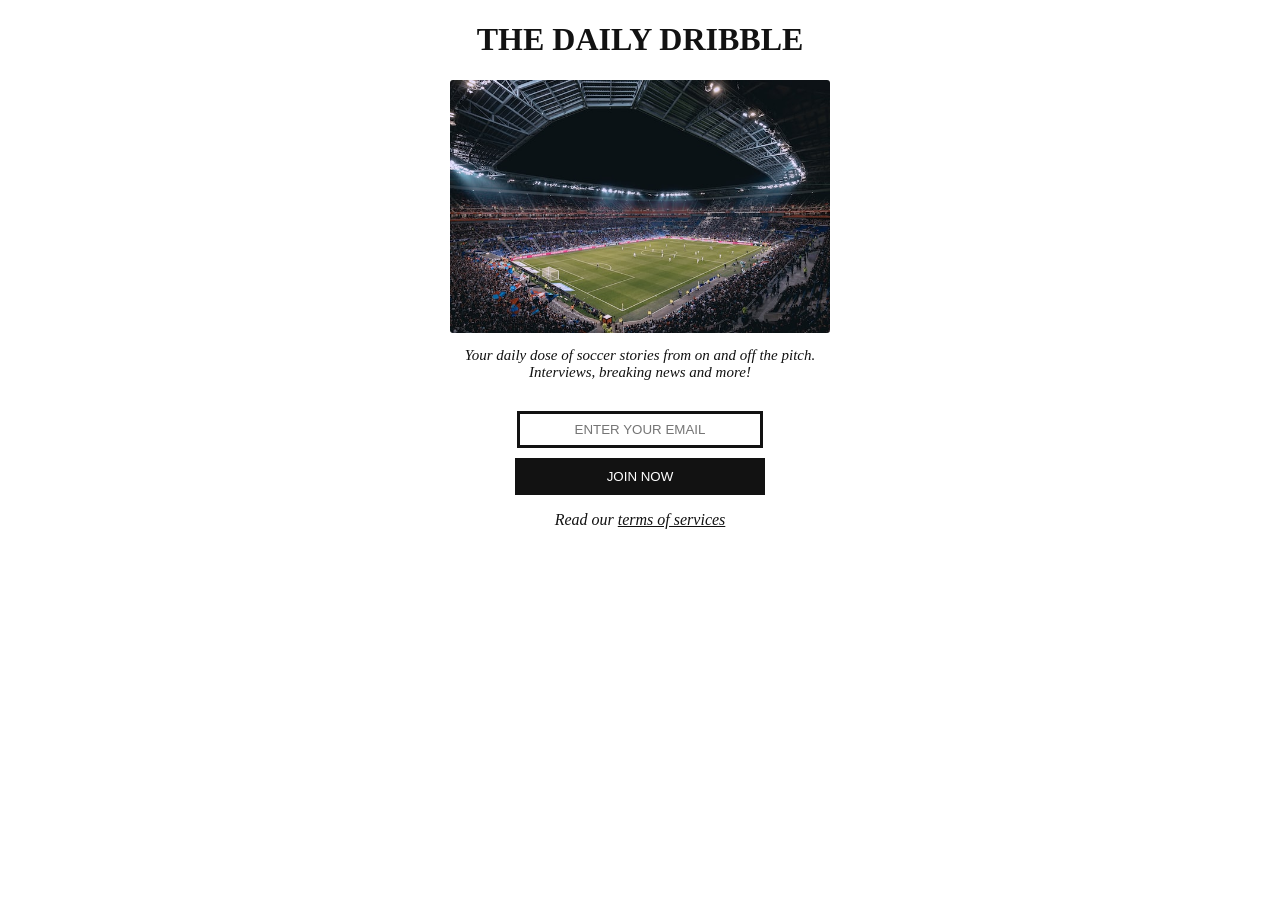
<file: Daily Dribble Newsletter/index.html>
<!DOCTYPE html>
<html lang="en">
<head>
    <meta charset="UTF-8">
    <meta name="viewport" content="width=device-width, initial-scale=1.0">
    <link rel="stylesheet" href="styles.css">
    <title>THE DAILY DRIBBLE</title>
</head>
<body>
    <h1>THE DAILY DRIBBLE</h1>
    <img src="stadium.jpg" id="main-img">
    <p class="description-text">Your daily dose of soccer stories from on and off the pitch. Interviews,  breaking news and more!</p>
    <input type="text" placeholder="ENTER YOUR EMAIL">
    <br>
    <button>JOIN NOW</button>
    <p class="terms">Read our <a href="" target="_blank">terms of services</a></p>
</body>
</html>
</file>
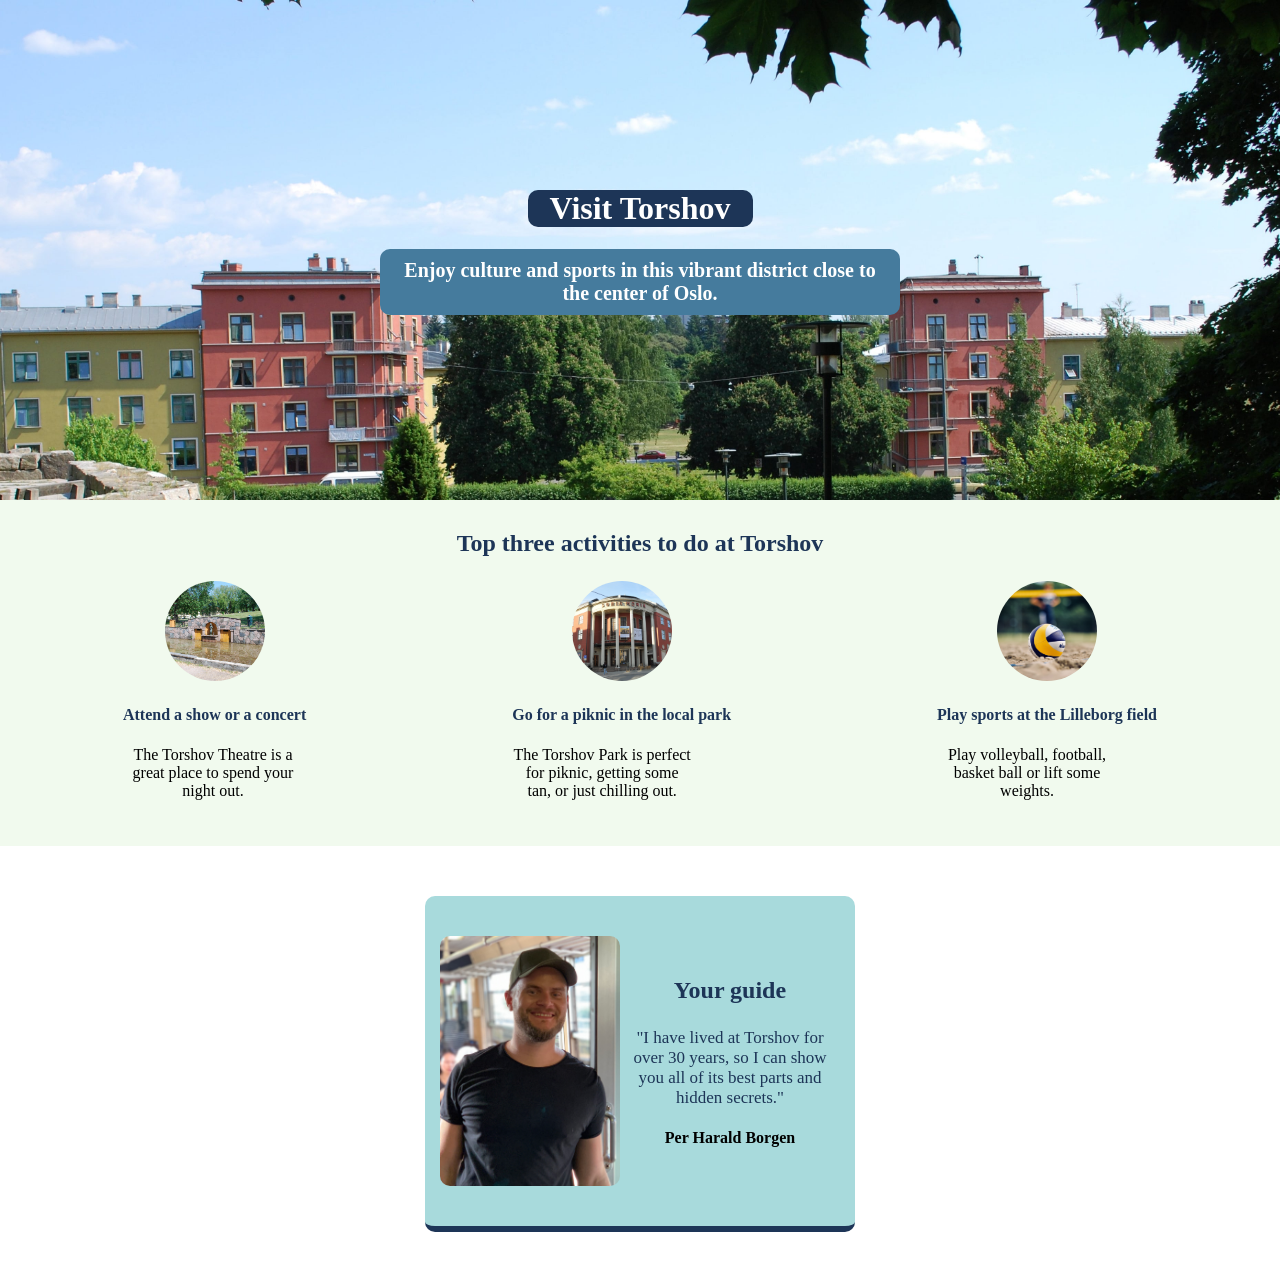
<file: Hometown Homepage/index.html>
<!DOCTYPE html>
<html>
    <head>
        <meta name="viewport" content="width=device-width, initial-scale=1.0">
        <title>Visit Torshov | Hometown Homepage</title>
        <link rel="stylesheet" href="styles.css">
    </head>
    <body>
        
        <!-- HERO SECTION -->
        <div class="town-header">
            <h1 class="visit-txt">Visit Torshov</h1>
            <h2 class="enjoy-txt">Enjoy culture and sports in this vibrant district close to the center of Oslo.</h2>
        </div>
        
        <!-- ACTIVITIES SECTION -->
        <div class="activity-section">
            <h3 class="activity-title">Top three activities to do at Torshov</h3>
            <div class="activity-images">
                <div>
                    <img class="activity-img" src="images/park.jpg">
                    <h4 class="activity-h4">Attend a show or a concert</h4>
                    <p class="activity-paragraph">The Torshov Theatre is a great place to spend your night out.</p>
                </div>
                <div>
                    <img class="activity-img" src="images/theatre.jpg">
                    <h4 class="activity-h4">Go for a piknic in the local park</h4>
                    <p class="activity-paragraph">The Torshov Park is perfect for piknic, getting some tan, or just chilling out.</p>
                </div>
                <div>
                    <img class="activity-img" src="images/sports.jpg">
                    <h4 class="activity-h4">Play sports at the Lilleborg field</h4>
                    <p class="activity-paragraph">Play volleyball, football, basket ball or lift some weights.</p>
                </div>
            </div>
        </div>

        <!-- GUIDE SECTION -->
        <div class="guide-section">
            <img class="guide-img" src="images/per.jpg">
            <div>
                <h3 class="guide-title">Your guide</h3>
                <p class="guide-paragraph">"I have lived at Torshov for over 30 years, so I can show you all of its best parts and hidden secrets."</p>
                <h4 class="guide-h4">Per Harald Borgen</h4>
            </div>
        </div>
    </body>
</html>
</file>
<file: Daily Dribble Newsletter/styles.css>
body{
    color: #121212;
    text-align: center;
}

#main-img{
    width: 380px;
    border-radius: 3px;
}

.description-text{
    width: 380px;
    margin: 10px auto;
    font-style: italic;
    font-size: 15px;
}

button{
    width: 250px;
    margin-top: 10px;
    color: white;
    background: #121212;
    border: 3px solid #121212;
    padding: 8px 0px;
}

input{
    margin-top: 20px;
    width: 240px;
    border: 3px solid #121212;
    text-align: center;
    padding: 8px 0px;
}

.terms{
    font-style: italic;
}

a{
    color: #121212;
}
</file>
<file: Hometown Homepage/styles.css>
/**
Palette: https://scrimba.com/links/hometown-palette
RED: #E63946
LIGHT: #F1FAEE
AQUA: #A8DADC
LIGHT BLUE: #457B9D
DARK BLUE: #1D3557

*/

body {
    margin: 0;
    text-align: center;
}

img {
    width: 100px;
}

.town-header{
    background-image: url("images/torshov.jpg");
    background-size: cover;
    height: 500px;
    align-items: center;
    display: flex;
    justify-content: center;
    flex-direction: column;
}

.visit-txt{
    font-size: 32px;
    font-weight: 700;
    color: white;
    background-color: #1D3557;
    border-radius: 10px;
    width: 225px;
}

.enjoy-txt{
    margin-top: 0px;
    font-size: 20px;
    font-weight: 700;
    color: white;
    background-color: #457B9D;
    border-radius: 10px;
    width: 500px;
    padding: 10px;
}

.activity-section{
    background-color: #F1FAEE;
    padding: 30px;
    margin-bottom: 50px;
}

.activity-images{
    display: flex;
    flex-direction: row;
    align-items: center;
    justify-content: space-around;
    margin-top: 20px;
    flex-wrap: wrap;
    gap: 20px;
}

.activity-title{
    font-size: 24px;
    font-weight: 700;
    color: #1D3557;
    margin-top: 0px;
}

.activity-img{
    width: 100px;
    height: 100px;
    border-radius: 50%;
    object-fit: cover;
    transition: transform 0.2s ease;
}

.activity-img:hover{
    transform: scale(1.08);
}

.activity-paragraph{
    width: 180px;
    font-size: 16px;
    font-weight: 400;
}

.activity-h4{
    color: #1D3557;
    font-size: 16px;
    font-weight: 700;
}

.guide-section{
    background-color: #A8DADC;
    border-radius: 10px;
    border-bottom: 6px solid #1D3557;
    display: flex;
    flex-direction: row;
    align-items: center;
    justify-content: center;
    width: 400px;
    margin: 0 auto;
    margin-bottom: 50px;
    height: 300px;
    padding: 15px;
    transition: box-shadow 0.2s ease;
}

.guide-section:hover{
    box-shadow: 0 4px 12px rgba(29, 53, 87, 0.3);
}

.guide-img{
    border-radius: 10px;
    height: 250px;
    width: 180px;
}

.guide-title{
    color: #1D3557;
    font-size: 24px;
    font-weight: 700;
}

.guide-paragraph{
    font-size: 17px;
    font-weight: 400;
    color: #1D3557;
}

.guide-h4{
    font-size: 16px;
    font-weight: 700;
}
</file>
